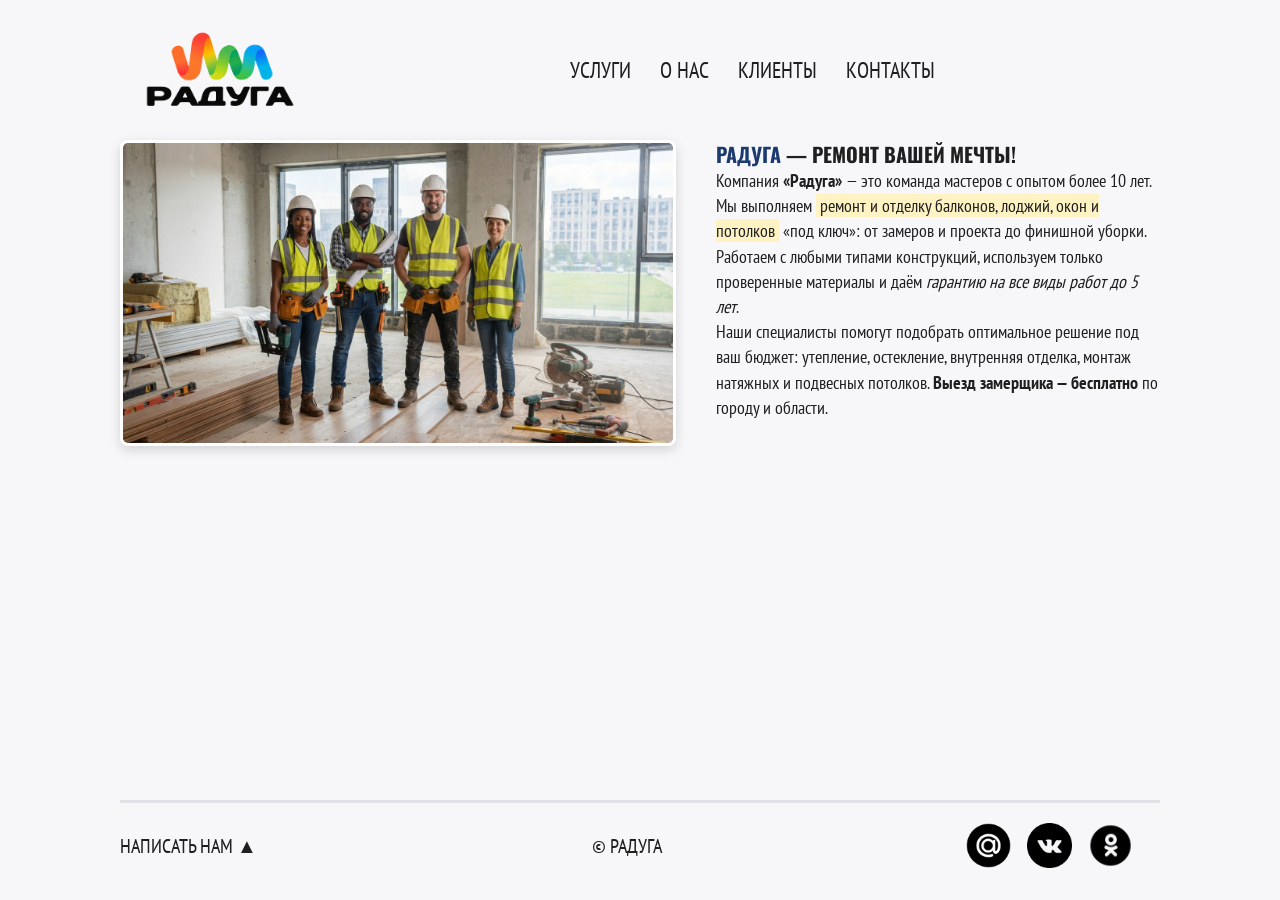
<file: index.html>
<!DOCTYPE html>
<html lang="ru">
<head>
    <meta charset="UTF-8">
    <meta name="viewport" content="width=device-width, initial-scale=1.0">
    <title>Радуга — ремонт балконов, окон и потолков</title>
    <link rel="icon" href="img/fav_icon.jpg" type="image/jpeg">
    <link rel="preconnect" href="https://fonts.googleapis.com">
    <link rel="preconnect" href="https://fonts.gstatic.com" crossorigin>
    <link href="https://fonts.googleapis.com/css2?family=Oswald:wght@400;700&family=PT+Sans+Narrow:wght@400;700&display=swap" rel="stylesheet">
    <link rel="stylesheet" href="css/style.css">
</head>
<body>
    <div id="wrapper">
        <header class="clearfix">
            <a id="logo" href="index.html">
                <img src="img/RADUGA_FINAL.png" alt="Радуга">
            </a>
            <nav id="mainnav">
                <ul>
                    <li><a href="uslugi.html">Услуги</a></li>
                    <li><a href="about_us.html">О нас</a></li>
                    <li><a href="clients.html">Клиенты</a></li>
                    <li><a href="contacts.html">Контакты</a></li>
                </ul>
            </nav>
        </header>
        <main class="clearfix">
            <img class="main_img-float" src="img/1.jpg" alt="Ремонт балконов под ключ">
            <h1><span class="accent">Радуга</span> — ремонт вашей мечты!</h1>
            <p>Компания <strong>«Радуга»</strong> — это команда мастеров с опытом более 10 лет. Мы выполняем <mark>ремонт и отделку балконов, лоджий, окон и потолков</mark> «под ключ»: от замеров и проекта до финишной уборки. Работаем с любыми типами конструкций, используем только проверенные материалы и даём <em>гарантию на все виды работ до 5 лет</em>.</p>
            <p>Наши специалисты помогут подобрать оптимальное решение под ваш бюджет: утепление, остекление, внутренняя отделка, монтаж натяжных и подвесных потолков. <strong>Выезд замерщика — бесплатно</strong> по городу и области.</p>
        </main>
    </div>
    <footer>
        <p class="footer__block"><a href="form.html">Написать нам</a> &#9650;</p>
        <p class="footer__block">&copy; Радуга</p>
        <div class="footer__icons">
            <a href="https://mail.ru" target="_blank"><img class="footer__img" src="img/mailru.png" alt="Mail.ru"></a>
            <a href="https://vk.com" target="_blank"><img class="footer__img" src="img/vk.png" alt="ВКонтакте"></a>
            <a href="https://ok.ru" target="_blank"><img class="footer__img" src="img/ok.png" alt="Одноклассники"></a>
        </div>
    </footer>
</body>
</html>
</file>
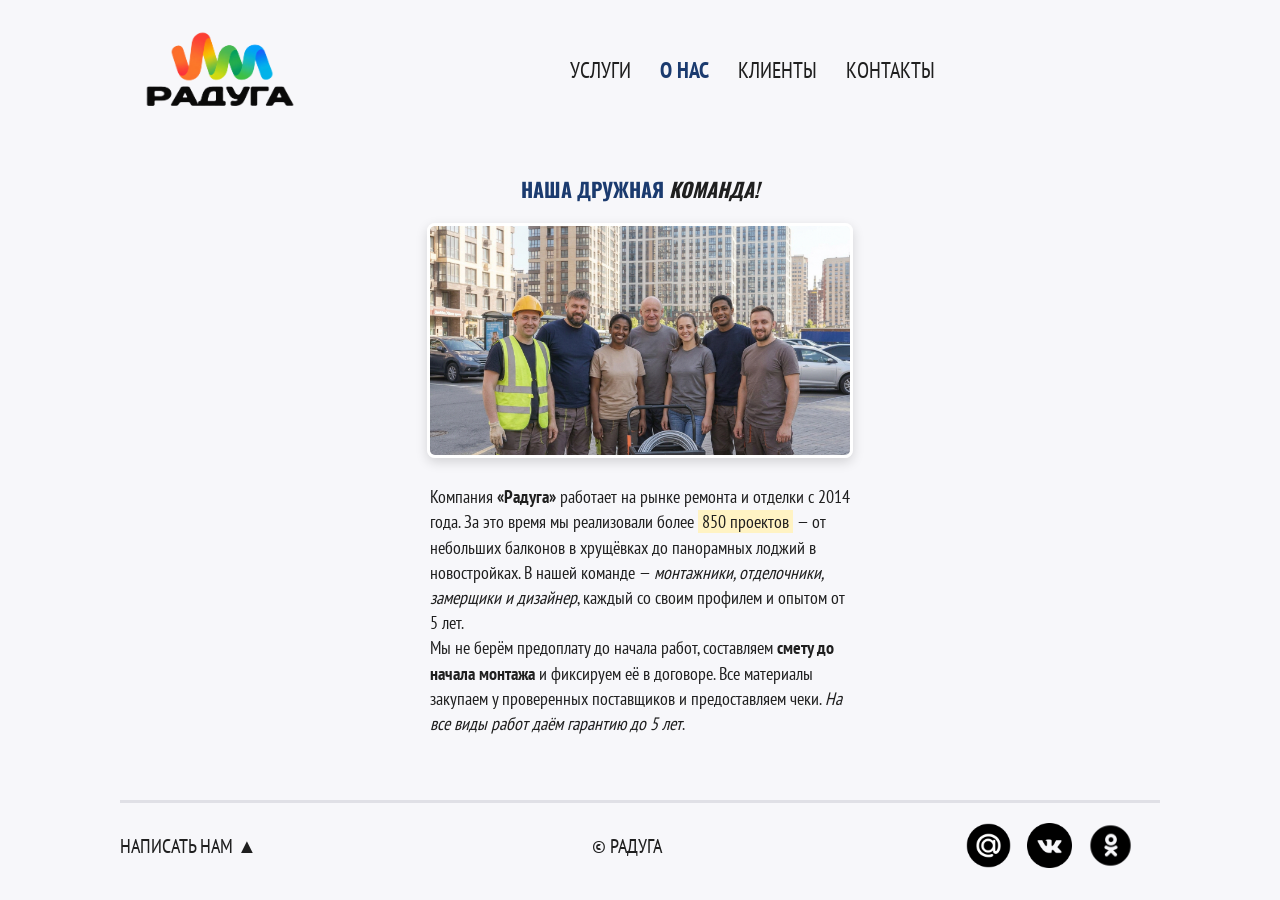
<file: about_us.html>
<!DOCTYPE html>
<html lang="ru">
<head>
    <meta charset="UTF-8">
    <meta name="viewport" content="width=device-width, initial-scale=1.0">
    <title>Радуга — ремонт балконов, окон и потолков</title>
    <link rel="icon" href="img/fav_icon.jpg" type="image/jpeg">
    <link rel="preconnect" href="https://fonts.googleapis.com">
    <link rel="preconnect" href="https://fonts.gstatic.com" crossorigin>
    <link href="https://fonts.googleapis.com/css2?family=Oswald:wght@400;700&family=PT+Sans+Narrow:wght@400;700&display=swap" rel="stylesheet">
    <link rel="stylesheet" href="css/style.css">
</head>
<body>
    <div id="wrapper">
        <header class="clearfix">
            <a id="logo" href="index.html">
                <img src="img/RADUGA_FINAL.png" alt="Радуга">
            </a>
            <nav id="mainnav">
                <ul>
                    <li><a href="uslugi.html">Услуги</a></li>
                    <li class="active"><a href="about_us.html">О нас</a></li>
                    <li><a href="clients.html">Клиенты</a></li>
                    <li><a href="contacts.html">Контакты</a></li>
                </ul>
            </nav>
        </header>
        <main>
            <section class="about">
                <h1><span class="accent">Наша дружная</span> <i>команда!</i></h1>
                <img src="content/6.jpg" alt="Команда Радуга">
                <p>Компания <strong>«Радуга»</strong> работает на рынке ремонта и отделки с 2014 года. За это время мы реализовали более <mark>850 проектов</mark> — от небольших балконов в хрущёвках до панорамных лоджий в новостройках. В нашей команде — <em>монтажники, отделочники, замерщики и дизайнер</em>, каждый со своим профилем и опытом от 5 лет.</p>
                <p>Мы не берём предоплату до начала работ, составляем <strong>смету до начала монтажа</strong> и фиксируем её в договоре. Все материалы закупаем у проверенных поставщиков и предоставляем чеки. <em>На все виды работ даём гарантию до 5 лет</em>.</p>
            </section>
        </main>
    </div>
    <footer>
        <p class="footer__block"><a href="form.html">Написать нам</a> &#9650;</p>
        <p class="footer__block">&copy; Радуга</p>
        <div class="footer__icons">
            <a href="https://mail.ru" target="_blank"><img class="footer__img" src="img/mailru.png" alt="Mail.ru"></a>
            <a href="https://vk.com" target="_blank"><img class="footer__img" src="img/vk.png" alt="ВКонтакте"></a>
            <a href="https://ok.ru" target="_blank"><img class="footer__img" src="img/ok.png" alt="Одноклассники"></a>
        </div>
    </footer>
</body>
</html>
</file>
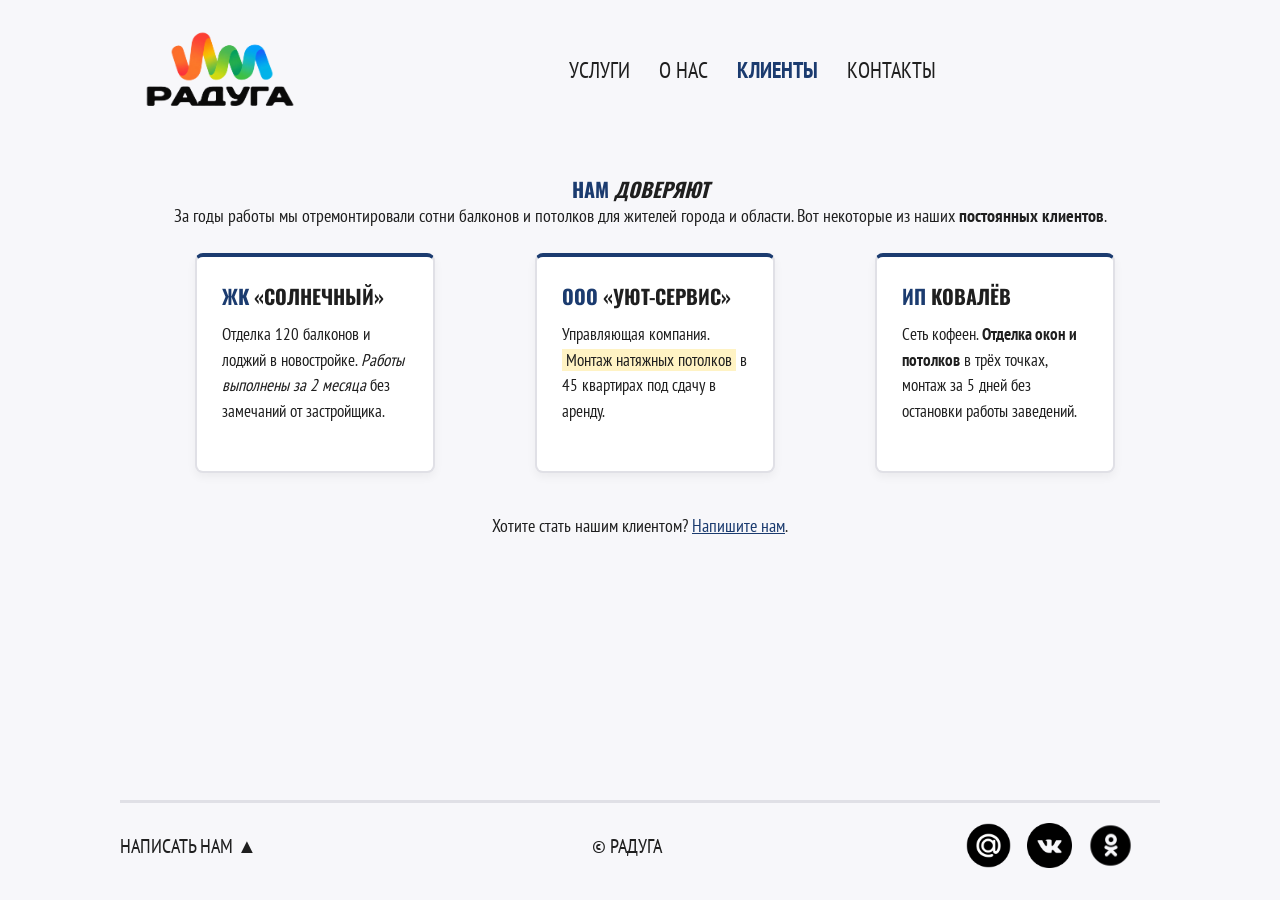
<file: clients.html>
<!DOCTYPE html>
<html lang="ru">
<head>
    <meta charset="UTF-8">
    <meta name="viewport" content="width=device-width, initial-scale=1.0">
    <title>Радуга — ремонт балконов, окон и потолков</title>
    <link rel="icon" href="img/fav_icon.jpg" type="image/jpeg">
    <link rel="preconnect" href="https://fonts.googleapis.com">
    <link rel="preconnect" href="https://fonts.gstatic.com" crossorigin>
    <link href="https://fonts.googleapis.com/css2?family=Oswald:wght@400;700&family=PT+Sans+Narrow:wght@400;700&display=swap" rel="stylesheet">
    <link rel="stylesheet" href="css/style.css">
</head>
<body>
    <div id="wrapper">
        <header class="clearfix">
            <a id="logo" href="index.html">
                <img src="img/RADUGA_FINAL.png" alt="Радуга">
            </a>
            <nav id="mainnav">
                <ul>
                    <li><a href="uslugi.html">Услуги</a></li>
                    <li><a href="about_us.html">О нас</a></li>
                    <li class="active"><a href="clients.html">Клиенты</a></li>
                    <li><a href="contacts.html">Контакты</a></li>
                </ul>
            </nav>
        </header>
        <main>
            <section class="clients">
                <h1><span class="accent">Нам</span> <i>доверяют</i></h1>
                <p>За годы работы мы отремонтировали сотни балконов и потолков для жителей города и области. Вот некоторые из наших <strong>постоянных клиентов</strong>.</p>
                
                <div class="clients__grid">
                    <article class="clients__item">
                        <h2><span class="accent">ЖК</span> «Солнечный»</h2>
                        <p>Отделка 120 балконов и лоджий в новостройке. <em>Работы выполнены за 2 месяца</em> без замечаний от застройщика.</p>
                    </article>
                    <article class="clients__item">
                        <h2><span class="accent">ООО</span> «Уют-Сервис»</h2>
                        <p>Управляющая компания. <mark>Монтаж натяжных потолков</mark> в 45 квартирах под сдачу в аренду.</p>
                    </article>
                    <article class="clients__item">
                        <h2><span class="accent">ИП</span> Ковалёв</h2>
                        <p>Сеть кофеен. <strong>Отделка окон и потолков</strong> в трёх точках, монтаж за 5 дней без остановки работы заведений.</p>
                    </article>
                </div>

                <p class="clients__more">Хотите стать нашим клиентом? <a href="form.html">Напишите нам</a>.</p>
            </section>
        </main>
    </div>
    <footer>
        <p class="footer__block"><a href="form.html">Написать нам</a> &#9650;</p>
        <p class="footer__block">&copy; Радуга</p>
        <div class="footer__icons">
            <a href="https://mail.ru" target="_blank"><img class="footer__img" src="img/mailru.png" alt="Mail.ru"></a>
            <a href="https://vk.com" target="_blank"><img class="footer__img" src="img/vk.png" alt="ВКонтакте"></a>
            <a href="https://ok.ru" target="_blank"><img class="footer__img" src="img/ok.png" alt="Одноклассники"></a>
        </div>
    </footer>
</body>
</html>
</file>
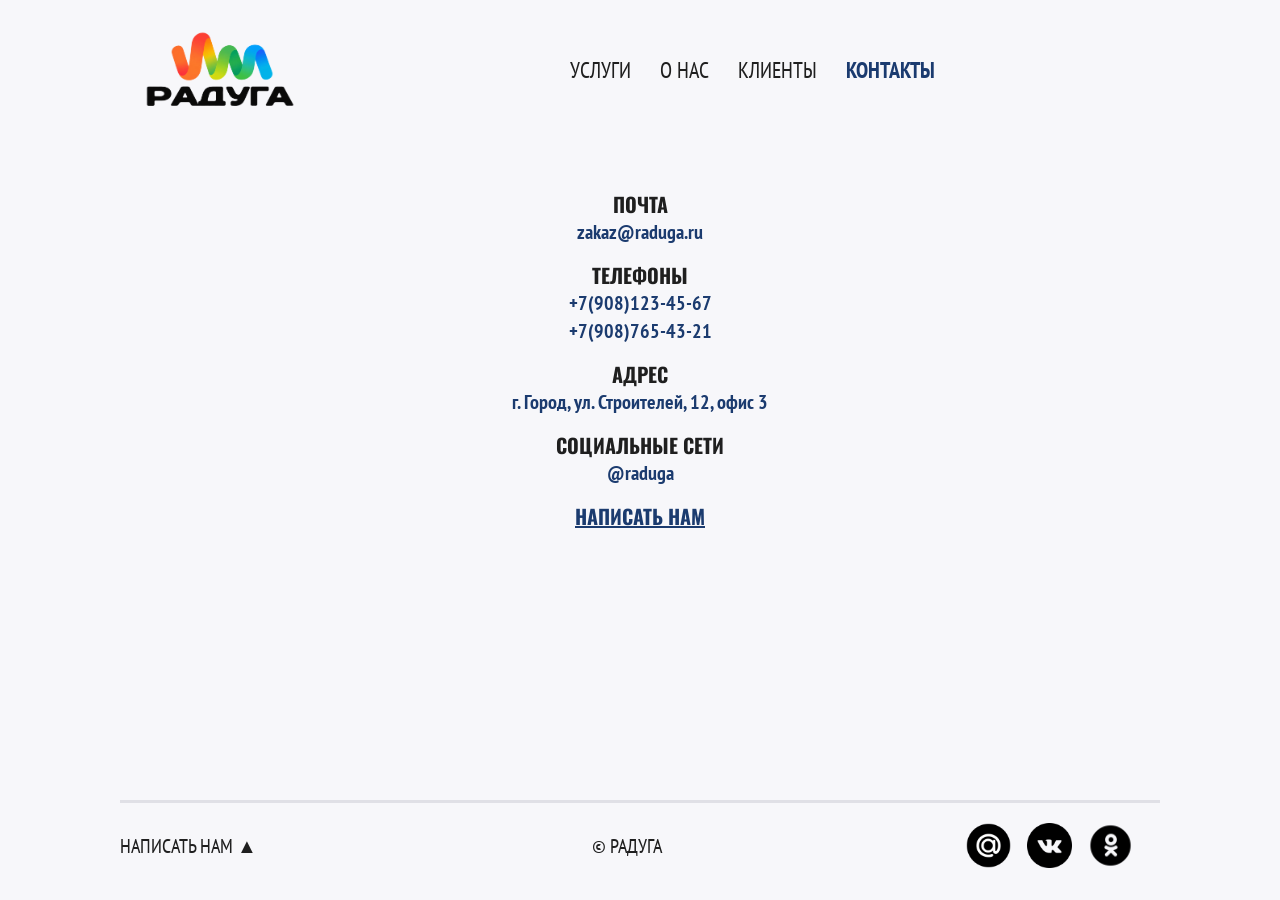
<file: contacts.html>
<!DOCTYPE html>
<html lang="ru">
<head>
    <meta charset="UTF-8">
    <meta name="viewport" content="width=device-width, initial-scale=1.0">
    <title>Радуга — ремонт балконов, окон и потолков</title>
    <link rel="icon" href="img/fav_icon.jpg" type="image/jpeg">
    <link rel="preconnect" href="https://fonts.googleapis.com">
    <link rel="preconnect" href="https://fonts.gstatic.com" crossorigin>
    <link href="https://fonts.googleapis.com/css2?family=Oswald:wght@400;700&family=PT+Sans+Narrow:wght@400;700&display=swap" rel="stylesheet">
    <link rel="stylesheet" href="css/style.css">
</head>
<body>
    <div id="wrapper">
        <header class="clearfix">
            <a id="logo" href="index.html">
                <img src="img/RADUGA_FINAL.png" alt="Радуга">
            </a>
            <nav id="mainnav">
                <ul>
                    <li><a href="uslugi.html">Услуги</a></li>
                    <li><a href="about_us.html">О нас</a></li>
                    <li><a href="clients.html">Клиенты</a></li>
                    <li class="active"><a href="contacts.html">Контакты</a></li>
                </ul>
            </nav>
        </header>
        <main>
            <section class="contacts">
                <h2>Почта</h2>
                <p><span class="accent">zakaz@raduga.ru</span></p>
                <h2>Телефоны</h2>
                <p><span class="accent">+7(908)123-45-67</span></p>
                <p><span class="accent">+7(908)765-43-21</span></p>
                <h2>Адрес</h2>
                <p><span class="accent">г. Город, ул. Строителей, 12, офис 3</span></p>
                <h2>Социальные сети</h2>
                <p><span class="accent">@raduga</span></p>
                <h2><a href="form.html">Написать нам</a></h2>
            </section>
        </main>
    </div>
    <footer>
        <p class="footer__block"><a href="form.html">Написать нам</a> &#9650;</p>
        <p class="footer__block">&copy; Радуга</p>
        <div class="footer__icons">
            <a href="https://mail.ru" target="_blank"><img class="footer__img" src="img/mailru.png" alt="Mail.ru"></a>
            <a href="https://vk.com" target="_blank"><img class="footer__img" src="img/vk.png" alt="ВКонтакте"></a>
            <a href="https://ok.ru" target="_blank"><img class="footer__img" src="img/ok.png" alt="Одноклассники"></a>
        </div>
    </footer>
</body>
</html>
</file>
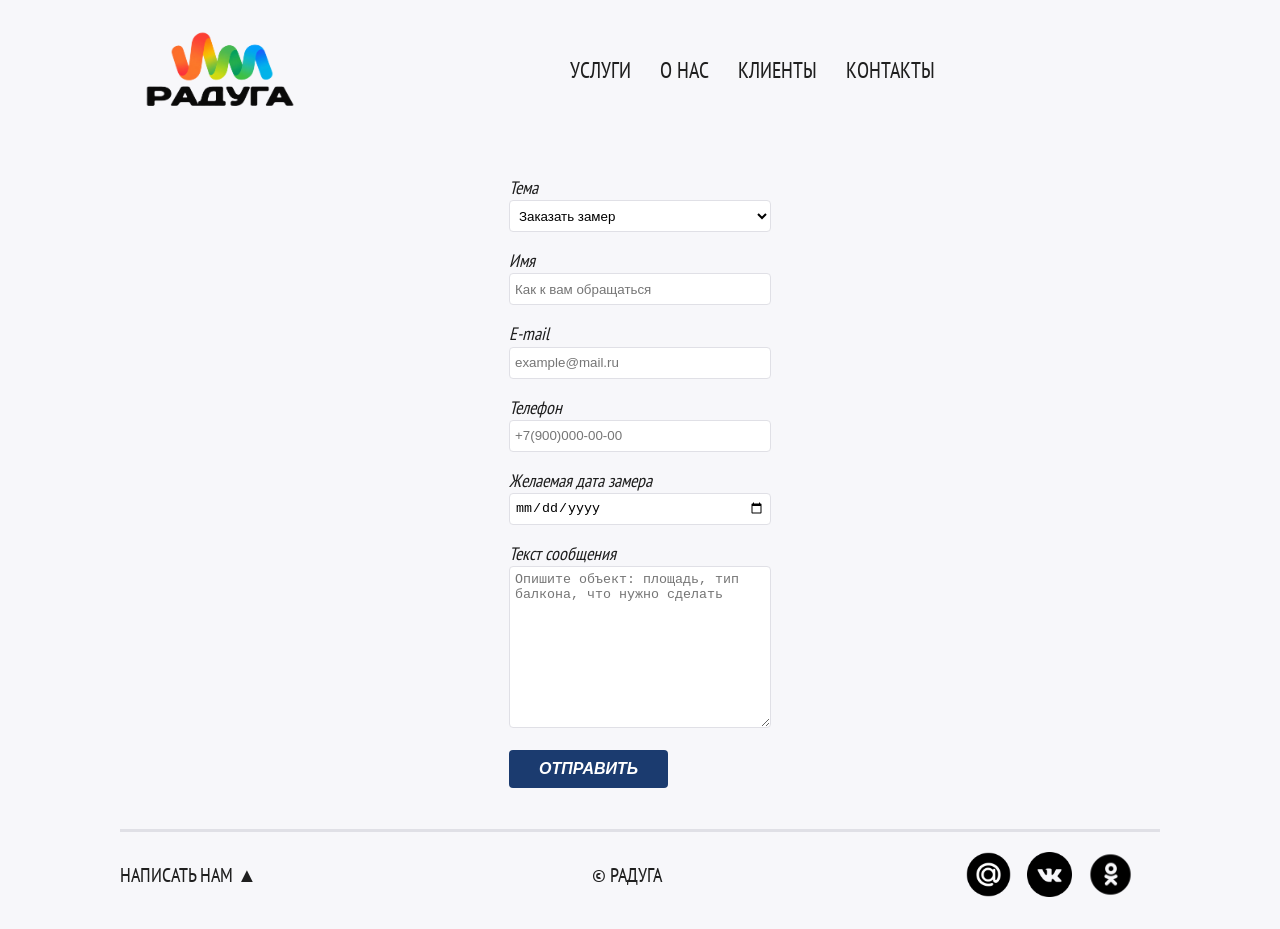
<file: form.html>
<!DOCTYPE html>
<html lang="ru">
<head>
    <meta charset="UTF-8">
    <meta name="viewport" content="width=device-width, initial-scale=1.0">
    <title>Радуга — ремонт балконов, окон и потолков</title>
    <link rel="icon" href="img/fav_icon.jpg" type="image/jpeg">
    <link rel="preconnect" href="https://fonts.googleapis.com">
    <link rel="preconnect" href="https://fonts.gstatic.com" crossorigin>
    <link href="https://fonts.googleapis.com/css2?family=Oswald:wght@400;700&family=PT+Sans+Narrow:wght@400;700&display=swap" rel="stylesheet">
    <link rel="stylesheet" href="css/style.css">
</head>
<body>
    <div id="wrapper">
        <header class="clearfix">
            <a id="logo" href="index.html">
                <img src="img/RADUGA_FINAL.png" alt="Радуга">
            </a>
            <nav id="mainnav">
                <ul>
                    <li><a href="uslugi.html">Услуги</a></li>
                    <li><a href="about_us.html">О нас</a></li>
                    <li><a href="clients.html">Клиенты</a></li>
                    <li><a href="contacts.html">Контакты</a></li>
                </ul>
            </nav>
        </header>
        <main>
            <section class="feedback">
                <form id="contact-form" action="" method="post">
                    <div class="form__item">
                        <label for="topic">Тема</label><br>
                        <select name="topic" id="topic" required>
                            <option value="1">Заказать замер</option>
                            <option value="2">Отделка балкона / лоджии</option>
                            <option value="3">Остекление и отделка окон</option>
                            <option value="4">Монтаж потолка</option>
                            <option value="5">Другое</option>
                        </select>
                    </div>
                    <div class="form__item">
                        <label for="name">Имя</label><br>
                        <input name="name" id="name" type="text" placeholder="Как к вам обращаться" required>
                    </div>
                    <div class="form__item">
                        <label for="email">E-mail</label><br>
                        <input name="email" id="email" type="email" placeholder="example@mail.ru" required>
                    </div>
                    <div class="form__item">
                        <label for="phone">Телефон</label><br>
                        <input name="phone" id="phone" type="tel" placeholder="+7(900)000-00-00" required>
                    </div>
                    <div class="form__item">
                        <label for="date">Желаемая дата замера</label><br>
                        <input name="date" id="date" type="date" required>
                    </div>
                    <div class="form__item">
                        <label for="message">Текст сообщения</label><br>
                        <textarea name="message" id="message" placeholder="Опишите объект: площадь, тип балкона, что нужно сделать" required></textarea>
                    </div>
                    <div class="form__item">
                        <input type="submit" value="Отправить">
                    </div>
                </form>
            </section>
        </main>
    </div>
    <footer>
        <p class="footer__block"><a href="form.html">Написать нам</a> &#9650;</p>
        <p class="footer__block">&copy; Радуга</p>
        <div class="footer__icons">
            <a href="https://mail.ru" target="_blank"><img class="footer__img" src="img/mailru.png" alt="Mail.ru"></a>
            <a href="https://vk.com" target="_blank"><img class="footer__img" src="img/vk.png" alt="ВКонтакте"></a>
            <a href="https://ok.ru" target="_blank"><img class="footer__img" src="img/ok.png" alt="Одноклассники"></a>
        </div>
    </footer>

    <script>
        document.getElementById('contact-form').addEventListener('submit', function(e) {
            e.preventDefault();
            alert('Спасибо! Ваша заявка успешно отправлена. Мы свяжемся с вами в ближайшее время.');
            this.reset();
        });
    </script>
</body>
</html>
</file>
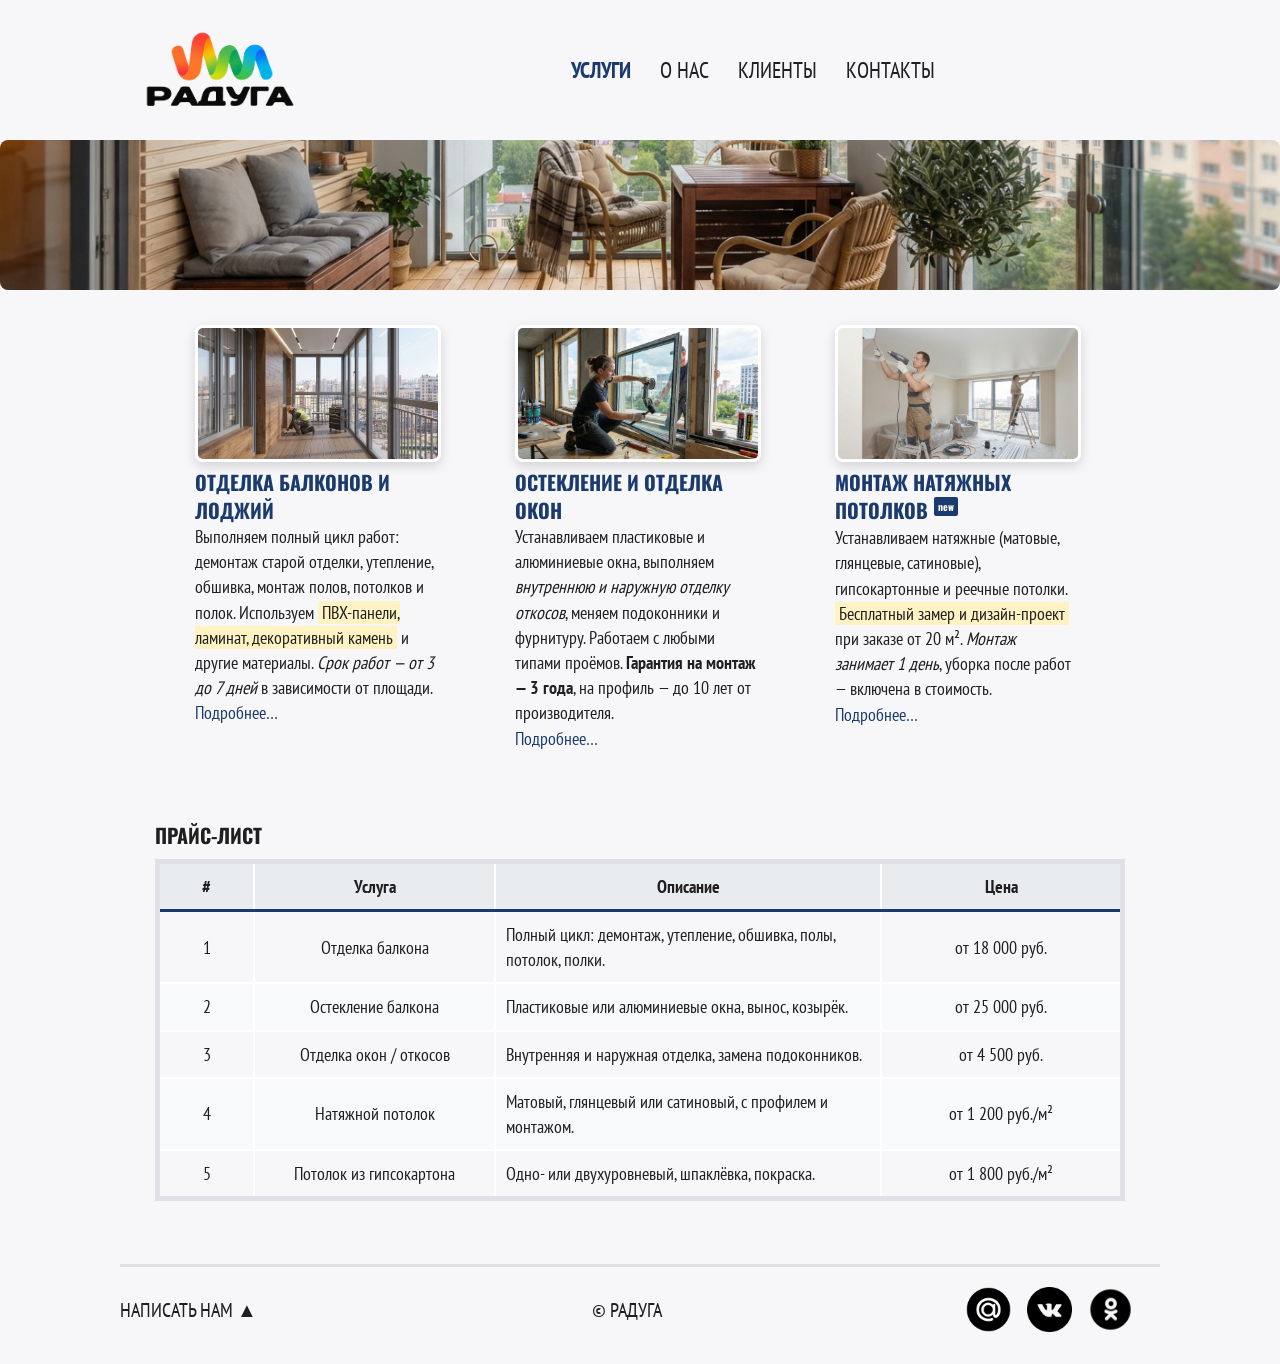
<file: uslugi.html>
<!DOCTYPE html>
<html lang="ru">
<head>
    <meta charset="UTF-8">
    <meta name="viewport" content="width=device-width, initial-scale=1.0">
    <title>Радуга — ремонт балконов, окон и потолков</title>
    <link rel="icon" href="img/fav_icon.jpg" type="image/jpeg">
    <link rel="preconnect" href="https://fonts.googleapis.com">
    <link rel="preconnect" href="https://fonts.gstatic.com" crossorigin>
    <link href="https://fonts.googleapis.com/css2?family=Oswald:wght@400;700&family=PT+Sans+Narrow:wght@400;700&display=swap" rel="stylesheet">
    <link rel="stylesheet" href="css/style.css">
</head>
<body>
    <div id="wrapper">
        <header class="clearfix">
            <a id="logo" href="index.html">
                <img src="img/RADUGA_FINAL.png" alt="Радуга">
            </a>
            <nav id="mainnav">
                <ul>
                    <li class="active"><a href="uslugi.html">Услуги</a></li>
                    <li><a href="about_us.html">О нас</a></li>
                    <li><a href="clients.html">Клиенты</a></li>
                    <li><a href="contacts.html">Контакты</a></li>
                </ul>
            </nav>
        </header>
        <div id="panorama"></div>
        <main>
            <section class="services clearfix">
                <article class="services__item">
                    <img class="services__img" src="content/3.jpg" alt="Отделка балкона">
                    <h2><span class="accent">Отделка балконов и лоджий</span></h2>
                    <p>Выполняем полный цикл работ: демонтаж старой отделки, утепление, обшивка, монтаж полов, потолков и полок. Используем <mark>ПВХ-панели, ламинат, декоративный камень</mark> и другие материалы. <em>Срок работ — от 3 до 7 дней</em> в зависимости от площади.</p>
                    <p><a href="form.html">Подробнее…</a></p>
                </article>
                <article class="services__item">
                    <img class="services__img" src="content/4.jpg" alt="Остекление и отделка окон">
                    <h2><span class="accent">Остекление и отделка окон</span></h2>
                    <p>Устанавливаем пластиковые и алюминиевые окна, выполняем <em>внутреннюю и наружную отделку откосов</em>, меняем подоконники и фурнитуру. Работаем с любыми типами проёмов. <strong>Гарантия на монтаж — 3 года</strong>, на профиль — до 10 лет от производителя.</p>
                    <p><a href="form.html">Подробнее…</a></p>
                </article>
                <article class="services__item">
                    <img class="services__img" src="content/5.jpg" alt="Монтаж потолков">
                    <h2 class="new"><span class="accent">Монтаж натяжных потолков</span></h2>
                    <p>Устанавливаем натяжные (матовые, глянцевые, сатиновые), гипсокартонные и реечные потолки. <mark>Бесплатный замер и дизайн-проект</mark> при заказе от 20 м². <em>Монтаж занимает 1 день</em>, уборка после работ — включена в стоимость.</p>
                    <p><a href="form.html">Подробнее…</a></p>
                </article>
            </section>
            <section class="price-list">
                <table class="price">
                    <caption>Прайс-лист</caption>
                    <thead>
                        <tr>
                            <th>#</th>
                            <th>Услуга</th>
                            <th>Описание</th>
                            <th>Цена</th>
                        </tr>
                    </thead>
                    <tbody>
                        <tr>
                            <td>1</td>
                            <td>Отделка балкона</td>
                            <td>Полный цикл: демонтаж, утепление, обшивка, полы, потолок, полки.</td>
                            <td>от 18 000 руб.</td>
                        </tr>
                        <tr>
                            <td>2</td>
                            <td>Остекление балкона</td>
                            <td>Пластиковые или алюминиевые окна, вынос, козырёк.</td>
                            <td>от 25 000 руб.</td>
                        </tr>
                        <tr>
                            <td>3</td>
                            <td>Отделка окон / откосов</td>
                            <td>Внутренняя и наружная отделка, замена подоконников.</td>
                            <td>от 4 500 руб.</td>
                        </tr>
                        <tr>
                            <td>4</td>
                            <td>Натяжной потолок</td>
                            <td>Матовый, глянцевый или сатиновый, с профилем и монтажом.</td>
                            <td>от 1 200 руб./м²</td>
                        </tr>
                        <tr>
                            <td>5</td>
                            <td>Потолок из гипсокартона</td>
                            <td>Одно- или двухуровневый, шпаклёвка, покраска.</td>
                            <td>от 1 800 руб./м²</td>
                        </tr>
                    </tbody>
                </table>
            </section>
            <h1 class="h1--invisible">Услуги компании Радуга</h1>
        </main>
    </div>
    <footer>
        <p class="footer__block"><a href="form.html">Написать нам</a> &#9650;</p>
        <p class="footer__block">&copy; Радуга</p>
        <div class="footer__icons">
            <a href="https://mail.ru" target="_blank"><img class="footer__img" src="img/mailru.png" alt="Mail.ru"></a>
            <a href="https://vk.com" target="_blank"><img class="footer__img" src="img/vk.png" alt="ВКонтакте"></a>
            <a href="https://ok.ru" target="_blank"><img class="footer__img" src="img/ok.png" alt="Одноклассники"></a>
        </div>
    </footer>
</body>
</html>
</file>
<file: css/style.css>
* {
    margin: 0;
    padding: 0;
}

html, body {
    height: 100%;
}

header, main, footer {
    width: 1040px;
    margin: 0 auto;
}

#wrapper {
    min-height: 100%;
    height: auto !important;
    height: 100%;
    width: 100%;
}

header {
    height: 140px;
    display: flex;
    align-items: center;
    justify-content: space-between;
}

main {
    padding-bottom: 100px;
}

footer {
    margin: -100px auto 0;
    position: relative;
    height: 100px;
    border-top: 3px solid #e0e0e6;
    padding-top: 20px;
    box-sizing: border-box;
}

body {
    background-color: #f7f7fa;
    color: #1f1f1f;
    font-family: 'PT Sans Narrow', 'Arial Narrow', 'Verdana', 'Arial', 'Helvetica', sans-serif;
    font-size: 18px;
    line-height: 1.4;
}

h1, h2, h3, h4, h5, h6 {
    font-family: 'Oswald', 'Verdana', 'Arial', 'Helvetica', sans-serif;
}

.accent, .pink {
    color: #1b3b6f;
    font-weight: 700;
}

h1, h2 {
    text-transform: uppercase;
    font-weight: bold;
    font-size: 20px;
}

mark {
    background-color: #fff3c4;
    color: #1f1f1f;
    padding: 0 4px;
}

main img {
    border: 3px solid #fff;
    border-radius: 8px;
    box-shadow: 0 4px 12px rgba(0, 0, 0, .15);
}

.clearfix::after {
    content: "";
    display: table;
    clear: both;
}

#logo {
    display: flex;
    align-items: center;
    height: 100%;
    text-decoration: none;
}

#logo img {
    height: 80px;
    width: auto;
    border: none !important;
    box-shadow: none !important;
}

#mainnav ul {
    list-style: none;
    margin: 0;
    padding-left: 0;
}

#mainnav li {
    display: inline;
}

#mainnav a {
    text-decoration: none;
    color: #1f1f1f;
    text-transform: uppercase;
    font-size: 22px;
    margin-left: 25px;
    transition: color 0.3s;
}

#mainnav a:hover {
    color: #000000;
    text-decoration: none;
}

#mainnav li.active a {
    font-weight: bold;
    color: #1b3b6f;
}

.footer__block, .footer__icons {
    display: inline-block;
    width: 335px;
    vertical-align: middle;
}

.footer__block {
    text-transform: uppercase;
    font-size: 20px;
}

.footer__block:nth-child(2) {
    text-align: center;
}

.footer__block a {
    color: #1f1f1f;
    text-decoration: none;
}

.footer__block a:hover {
    color: #000000;
    text-decoration: underline;
}

.footer__icons {
    text-align: right;
}

.footer__img {
    width: 45px;
    height: 45px;
    object-fit: contain;
    margin-left: 12px;
    vertical-align: middle;
}

.footer__img[alt="Одноклассники"] {
    transform: scale(1.3);
}

section {
    padding: 35px;
}

article {
    width: 240px;
    margin: 0 40px;
}

.main_img-float {
    width: 550px;
    margin-right: 40px;
    float: left;
}

#panorama {
    width: 100%;
    height: 150px;
    background: url(../img/2.jpg) no-repeat center 70%;
    background-size: cover;
    border-radius: 8px;
}

.services__item {
    float: left;
}

.services__img {
    width: 240px;
}

.services a {
    color: #1b3b6f;
    text-decoration: none;
}

.services a:hover {
    text-decoration: underline;
}

.h1--invisible {
    visibility: hidden;
}

.new {
    position: relative;
    display: inline-block;
}

.new::after {
    content: "new";
    font-size: 10px;
    vertical-align: super;
    background-color: #1b3b6f;
    color: #fff;
    border-radius: 2px;
    padding: 2px 4px;
    margin-left: 6px;
    text-transform: lowercase;
}

.price {
    width: 100%;
    border: 5px solid #e0e0e6;
    border-collapse: collapse;
}

.price caption {
    font-family: 'Oswald', 'Verdana', 'Arial', sans-serif;
    font-size: 20px;
    font-weight: bold;
    text-transform: uppercase;
    text-align: left;
    padding-bottom: 10px;
    color: #1f1f1f;
}

.price th, .price td {
    border: 2px solid #fff;
    padding: 10px;
    text-align: center;
}

.price th {
    border-bottom: 3px solid #1b3b6f;
    background-color: #e9ecef;
    color: #1f1f1f;
}

.price td:nth-child(3) {
    text-align: left;
}

.price th:first-child {
    width: 10%;
}

.price th:nth-child(2), .price th:last-child {
    width: 25%;
}

.price tbody tr:nth-child(even) {
    background-color: #f8f9fa;
}

.about {
    text-align: center;
}

.about img {
    width: 420px;
    margin: 20px 0;
}

.about p {
    width: 420px;
    margin: 0 auto;
    text-align: left;
}

.contacts {
    text-align: center;
}

.contacts h2 {
    margin-top: 15px;
}

.contacts p {
    font-size: 20px;
}

.contacts a {
    color: #1b3b6f;
}

.clients {
    text-align: center;
}

.clients > p {
    margin-bottom: 25px;
}

.clients__grid {
    display: grid;
    grid-template-columns: repeat(3, 1fr);
    gap: 20px;
    margin-bottom: 25px;
}

.clients__item {
    box-sizing: border-box;
    min-height: 220px;
    padding: 25px;
    border: 2px solid #e0e0e6;
    border-top: 4px solid #1b3b6f;
    text-align: left;
    background-color: #fff;
    border-radius: 8px;
    box-shadow: 0 4px 10px rgba(0, 0, 0, 0.05);
    display: flex;
    flex-direction: column;
}

.clients__item h2 {
    margin-bottom: 12px;
    font-size: 20px;
}

.clients__item p {
    font-size: 17px;
    line-height: 1.5;
    flex-grow: 1;
}

.clients__more {
    clear: both;
    padding-top: 15px;
}

.clients__more a {
    color: #1b3b6f;
}

.feedback {
    display: flex;
    justify-content: center;
}

.form__item {
    margin-bottom: 6px;
}

#contact-form {
    display: inline-block;
    text-align: left;
}

#contact-form label {
    font-style: italic;
    color: #1f1f1f;
}

#contact-form input[type="text"],
#contact-form input[type="email"],
#contact-form input[type="tel"],
#contact-form input[type="date"] {
    height: 20px;
    width: 250px;
    padding: 5px;
    margin-bottom: 10px;
    border: 1px solid #e0e0e6;
    background-color: #fff;
    border-radius: 4px;
}

#contact-form select {
    height: 32px;
    width: 262px;
    padding: 5px;
    margin-bottom: 10px;
    border: 1px solid #e0e0e6;
    background-color: #fff;
    border-radius: 4px;
}

#contact-form textarea {
    height: 150px;
    width: 250px;
    padding: 5px;
    margin-bottom: 10px;
    border: 1px solid #e0e0e6;
    background-color: #fff;
    border-radius: 4px;
    resize: vertical;
}

#contact-form input[type="submit"] {
    padding: 10px 30px;
    border: none;
    background-color: #1b3b6f;
    color: #fff;
    font-style: italic;
    font-weight: bold;
    text-transform: uppercase;
    cursor: pointer;
    border-radius: 4px;
    font-size: 16px;
    transition: background-color 0.3s;
}

#contact-form input[type="submit"]:hover {
    background-color: #0f2547;
}
</file>
